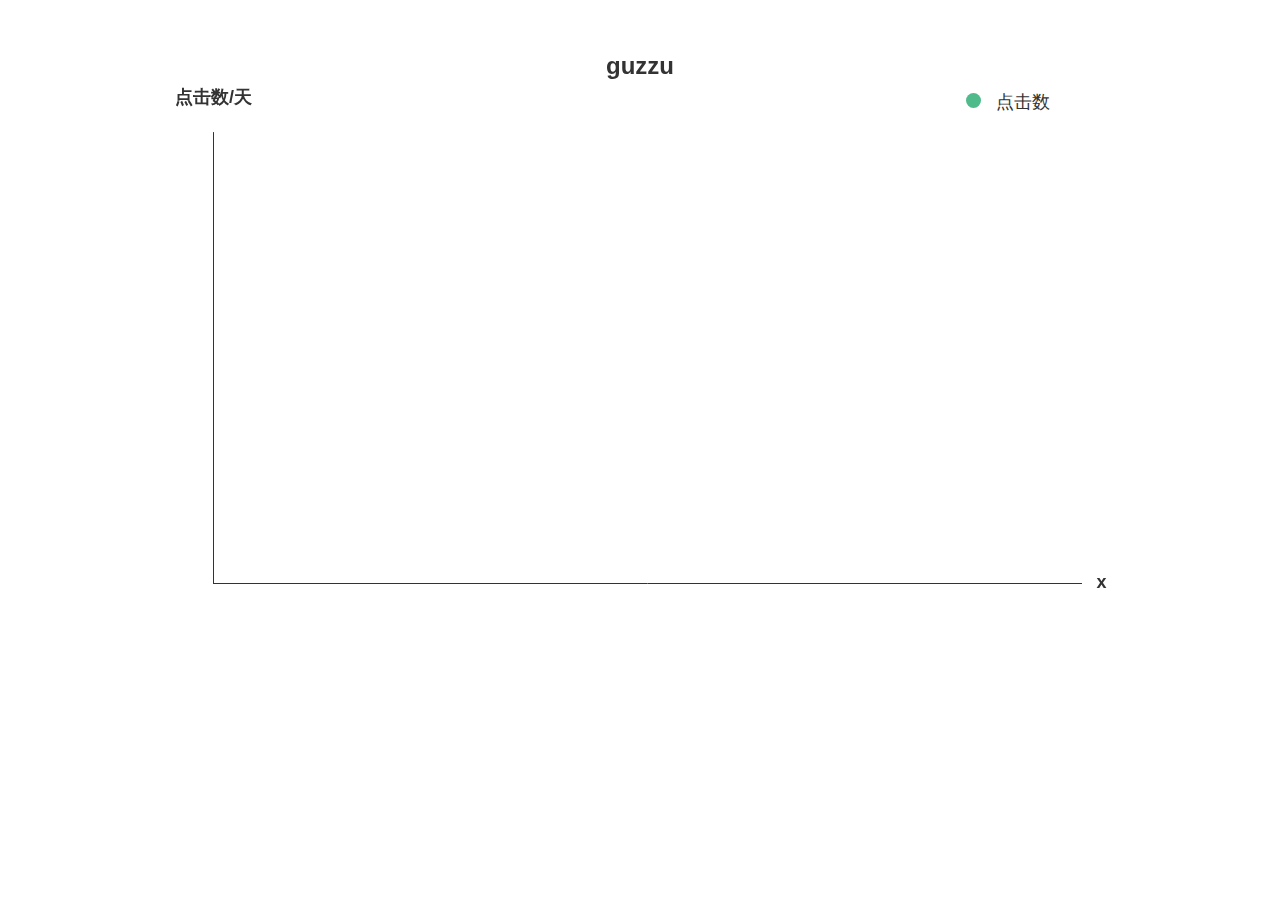
<file: 1215-Part-2-chart/index.html>
<!DOCTYPE html>
<html lang="en">
<head>
	<meta charset="UTF-8">
	<title>myChart</title>
	<link rel="stylesheet" href="css/index.css">
</head>
<body>
    <span class="point"><b class="circle"></b>点击数</span>
    <div id="myChart" class="myChart"></div>
	<script src="js/jquery-1.11.3.min.js"></script>
	<script src="js/echarts.min.js"></script>
	<script src="js/index.js"></script>
</body>
</html>
</file>
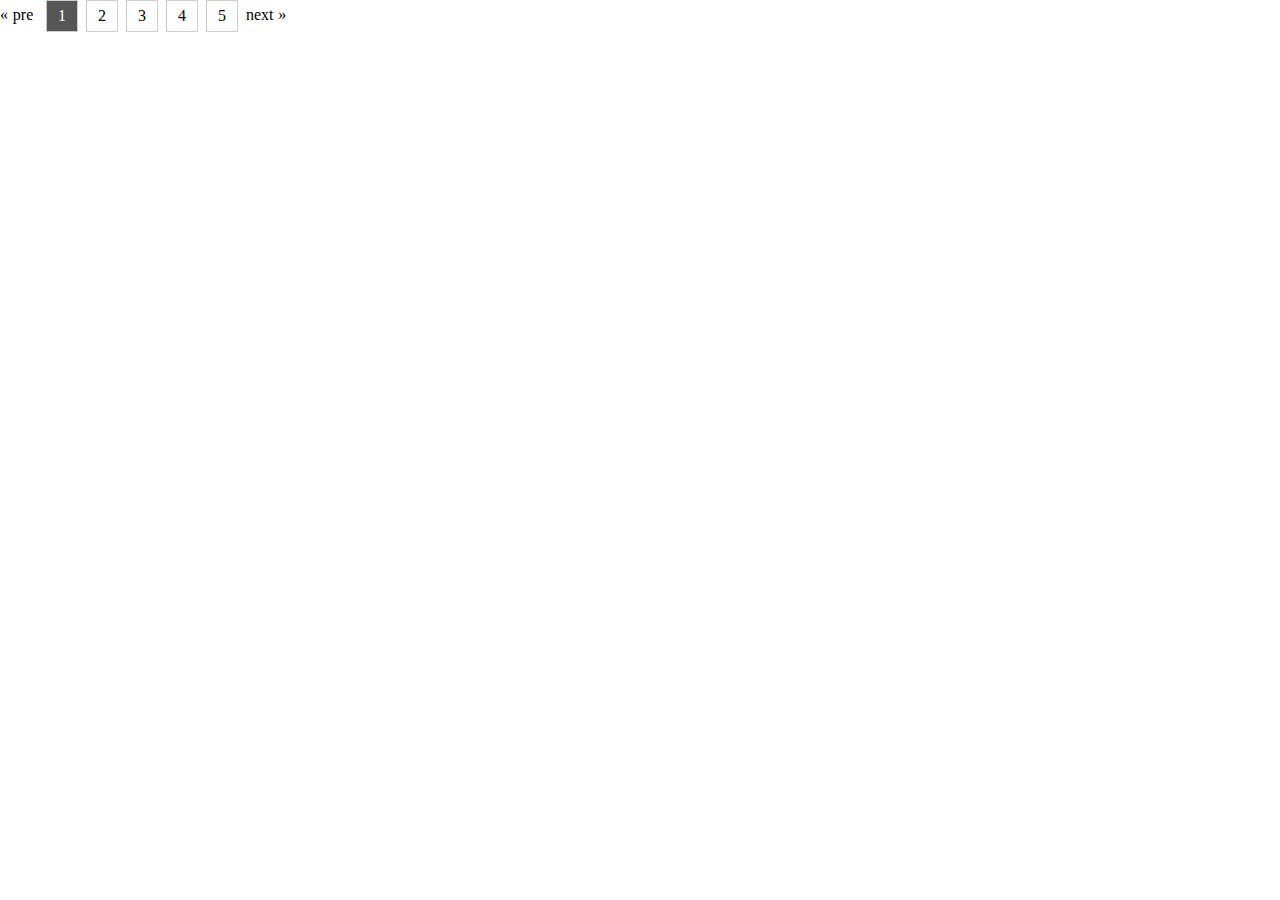
<file: 1210-分页效果.html>
<!DOCTYPE html>
<html>
    <head>
        <meta charset="UTF-8">
        <title></title>
        <style type="text/css">
            *{padding: 0;margin: 0;}
            ul li{width: 30px;height: 30px;line-height: 30px;text-align: center;border: 1px solid #ccc;float: left;
                margin-right: 0.5em;list-style: none;cursor: pointer;}
            ul li:first-child,li:last-child{border: none;padding-right: .5em;}
            .active{background: #555;color: #fff;}
            li:first-child::before{content: "\00AB";margin-right: .3em;}
            li:last-child::after{content: "\00BB";margin-left: .3em;}
             
        </style>
    </head>
    <body>
        <ul>
            <li>pre</li>
            <li class="active">1</li>
            <li>2</li>
            <li>3</li>
            <li>4</li>
            <li>5</li>
            <li>next</li>  
        </ul>
        <script type="text/javascript">
            window.onload=function(){
                var li=document.getElementsByTagName('li');
                var before=document.getElementsByClassName('active');
                for(var i=0;i<li.length;i++){
                    //闭包获取当前i
                   (function(i) {
                       li[i].onclick=function(){
                        //如果是数字按钮则切换,将当前按钮class设置为active
                        if(i>0&&i<li.length-1){
                            if(this.className.indexOf('active')==-1){
                                before[0].className='';
                                this.className='active';
                            }
                            //如果不是数字按钮,先获得active标签的下标,然后根据左右按钮的点击设置对应位置的按钮为active
                        }else{
                            for(var n=1;n<li.length-1;n++){
                                if(li[n].className.indexOf('active')>-1){
                                    break;
                                }
                            }
                            //如果是左按钮
                            if(i==0&&n!=1){
                                before[0].className='';
                                li[--n].className='active';
                            //如果是右按钮
                            }else if(i==li.length-1&&n!=li.length-2){
                                before[0].className='';
                                li[++n].className='active';
                            }
                        }
                    }
                   })(i);
                    
                }
            }
        </script>
    </body>
</html>
</file>
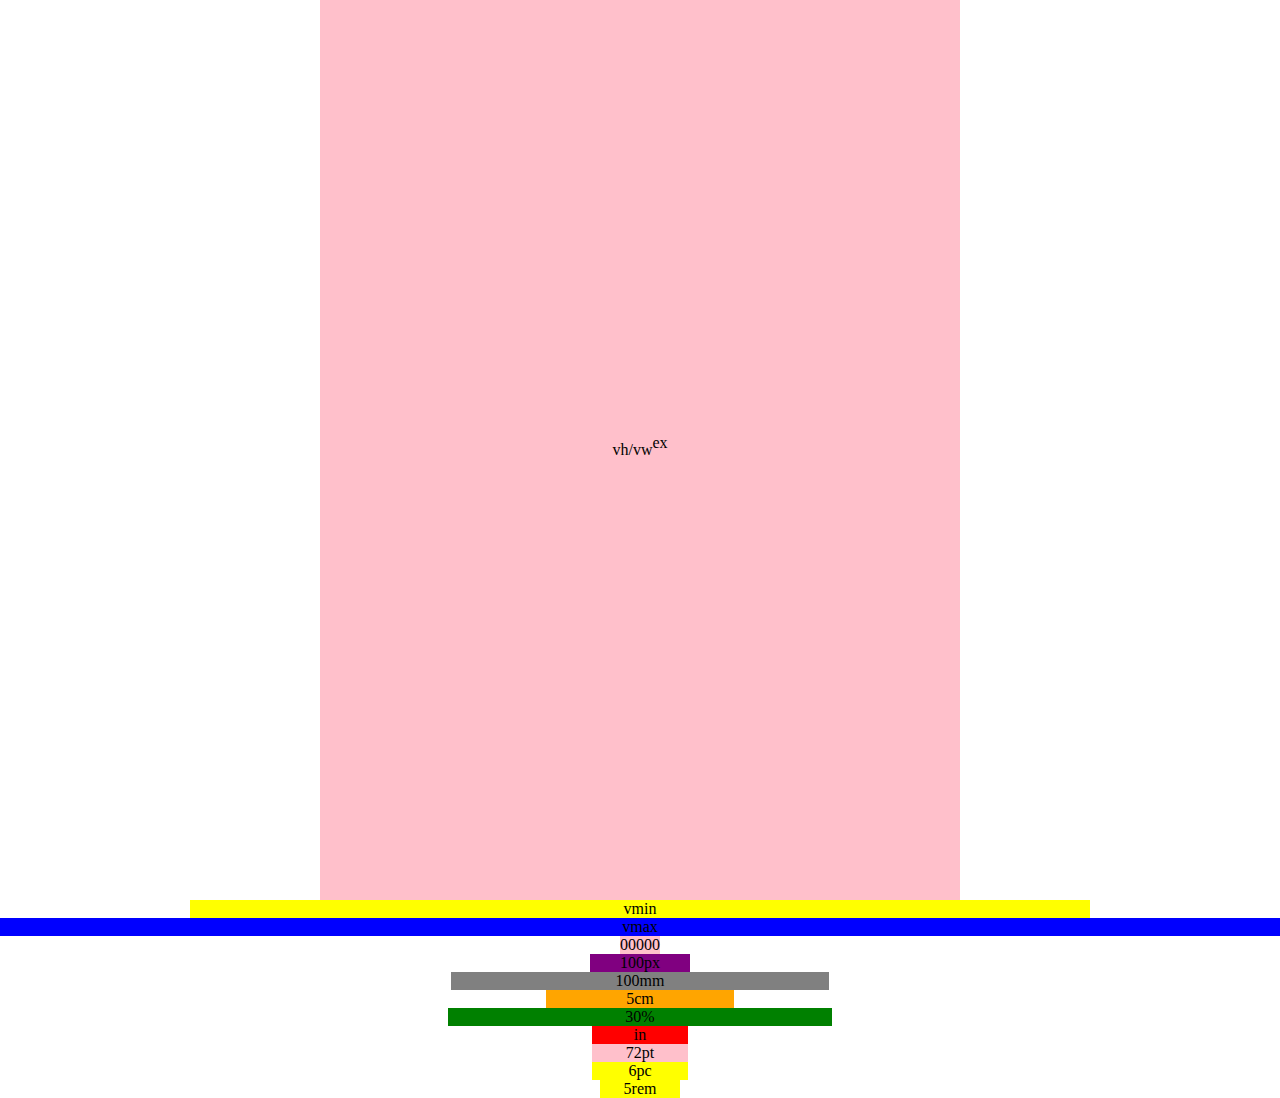
<file: 1211-css Units.html>
<!DOCTYPE html>
<html>
<head>
    <meta charset="utf-8" />
    <meta http-equiv="X-UA-Compatible" content="IE=Edge">
    <meta name="robots" content="noindex, nofollow">
    <!-- saved from url=(0014)about:internet -->
    <title>New Document</title>
    <meta name="generator" content="EverEdit" />
    <meta name="author" content="lglong519" />
    <link rel="stylesheet" href=""/>
    <style>
        body{
            margin: 0;
        }
        div,p{
            margin:0 auto;
            text-align: center;
        }
        .vh{
            width:50vw;
            height:100vh;
            line-height:100vh;
            background-color: pink;
            /*overflow:hidden;*/
        }
        .ex{
            position: relative;
            bottom:1ex;
        }
        .vmin{
            width:100vmin;
            background-color: yellow;
        }
        .vmax{
            width:100vmax;
            background-color: blue;
        }
        .ch{
            width:5ch;
            background-color: pink;
        }
        .px{
            width:100px;
            background-color:purple;
        }
        .mm{
            width:100mm;
            background-color: grey;
        }
        .cm{
            width:5cm;
            background-color: orange;
        }
        .per30{
            width:30%;
            background-color:green;
        }
        .in{
            width:1in;
            background-color: red;
        }
        .pt{
            width:72pt;
            background-color: pink;
        }
        .pc{
            width:6pc;
            background-color: yellow;
        }
        .rem{
            width:5rem;
            background-color: yellow;
        }
    </style>
</head>
<body>
    <!--可视区高/宽100vh/vw,ie9+-->
    <!--ex小写字母中间的高度-->
    <div class='vh'>
        vh/vw<span class='ex'>ex</span>
    </div>
    <!--视图最大值/最小值-->
    <p class='vmin'>vmin</p>
    <p class='vmax'>vmax</p>
    <!--ch以0为基准-->
    <p class='ch'>00000</p>
    <!--像素-->
    <p class="px">100px</p>
    <!--毫米-->
    <p class='mm'>100mm</p>
    <!--厘米-->
    <p class='cm'>5cm</p>
    <!--百分比-->
    <p class='per30'>30%</p>
    <!--1in等于2.54cm-->
    <p class='in'>in</p>
    <!--pt=1/72in;-->
    <p class='pt'>72pt</p>
    <!--pc=1/6in-->
    <p class='pc'>6pc</p>
    <!--rem-->
    <p class='rem'>5rem</p>
</body>
<script type="text/javascript">
    
</script>
</html>
</file>
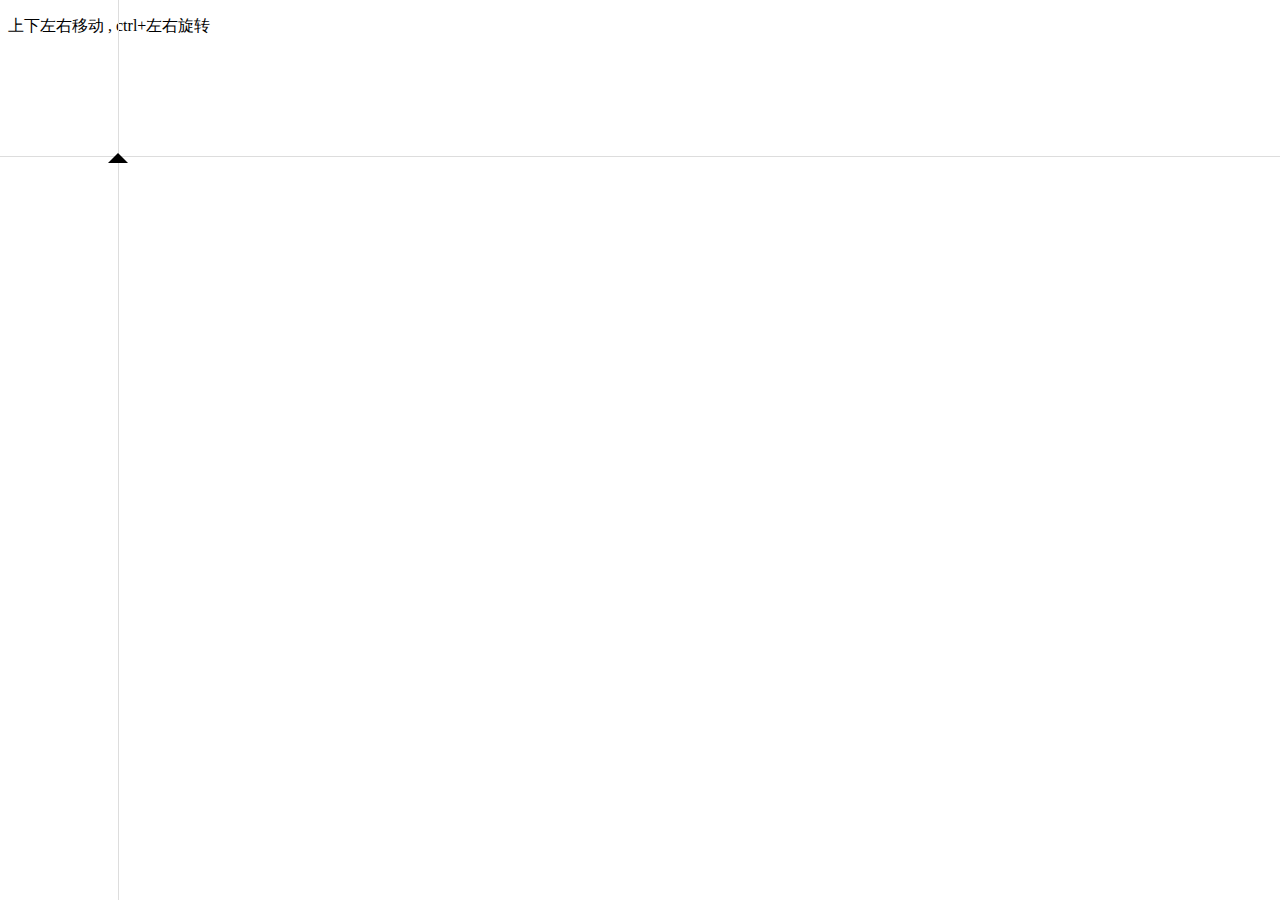
<file: 1215-三角函数悬赏.html>
<!DOCTYPE html>
<html>
<head>
    <meta name='viewport' content='width=device-width,initial-scale=1.0'/>
    <title>三角函数</title>
    <style>
        #div{
            position:relative;  top:100px;  left:100px;  
            height:0;  
            width:0;  
            border-style:solid;  
            border-color:transparent  transparent #000;  
            border-width:0 10px 10px;
            transform: rotateZ(0deg) translate(0 , 0);  
        }
        .l1{
	        position: absolute;
	        left:0;
	        top:156px;
	        width:100vw;
	        height:0;
	        border-top:1px solid #ddd;
        }
        .l2{
	        position: absolute;
	        top:0;
	        left:118px;
	        height:100vh;
	        width:0;
	        border-right:1px solid #ddd;
        }
    </style>
</head>
<body>

	<div class='l1'></div>
	<div class='l2'></div>
	<div></div>
    <p>上下左右移动 , ctrl+左右旋转</p>
    <div id='div'></div>

    <script>
        
        var div=document.querySelector('#div')
        var y=0
        var x=0
        var deg=0
        document.onkeydown=function (e){
            if(e.ctrlKey){
                if(e.keyCode==37){
                    deg-=15
                }
                if(e.keyCode==39){
                    deg+=15
                }
                if(deg<0){
                    deg+=360
                }
                if(deg>360){
                    deg-=360
                }
            }
            else{
                if(e.keyCode==37){
                    x-=10
                }
                if(e.keyCode==39){
                    x+=10
                }

                if(e.keyCode==38){
                    y-=10
                }
                if(e.keyCode==40){
                    y+=10
                }
            }
            var trueTranslate=getTrueTranslate(deg,x,y)
            div.style.transform="rotateZ("+deg+"deg) translate("+trueTranslate.x+"px , "+trueTranslate.y+"px)"
        }

        // 完成这个方法 , 使小三角移动的时候 , 不管处于任何角度都可以得到正确的位移 , 按右向右移动10 , 按上向上移动10 , 而不是沿着箭头的方向移动
        // 需要使用到三角函数
        function getTrueTranslate(deg,x,y){
			var angle=deg,xy={x:x,y:y};
            if(deg>90&&deg<180){
	            angle=180-deg;
            }
            if(deg>180&&deg<270){
	            angle=deg-180;
            }
            if(deg>270){
	            angle=360-deg;
            }
            var cos = Math.cos(Math.PI/180*angle);
            var sin = Math.sin(Math.PI/180*angle);
            var tan=Math.tan(Math.PI/180*angle);
            if(x==0&&y==0){
                return xy;
            }
            if(deg==0||deg==360){
                return xy;
            }
            if(deg==90){
                xy.x=y;
                xy.y=-x;
            }
            if(deg==180){
                xy.x=-x;
                xy.y=-y;
            }
            if(deg==270){
                xy.x=-y;
                xy.y=x;
	        }
	        if(deg>0&&deg<90){
    	        if(x==0){
        	        xy.x=y*sin;
                    xy.y=y*cos;
    	        }else if(y==0){
        	        xy.x=x*cos;
                    xy.y=-x*sin;
    	        }else{//使用x,y的坐标值计算出小三角实际的坐标值
        	        if(y>0){
            	        xy.x=(y+x/tan)*sin;
            	        xy.y=Math.sqrt(Math.pow(xy.x*sin-y,2)+Math.pow(xy.x*cos-x,2));
            	        xy.x*sin-y>0&&(xy.y=-xy.y);
        	        }
        	        if(y<0){
            	        xy.y=-(x-y/tan)*sin;
            	        xy.x=Math.sqrt(Math.pow(-xy.y*sin-x,2)+Math.pow(xy.y*cos-y,2));
            	        -xy.y*sin-x>0&&(xy.x=-xy.x);
        	        }
    	        }
	        }
		    if(deg>90&&deg<180){
    		    if(x==0){
        	        xy.x=y*sin;
                    xy.y=-y*cos;
    	        }else if(y==0){
        	        xy.x=-x*cos;
                    xy.y=-x*sin;
    	        }else{
        	        if(y>0){
            	        xy.y=-(y+x*tan)*cos;
            	        xy.x=Math.sqrt(Math.pow(xy.y*cos+y,2)+Math.pow(xy.y*sin+x,2));
            	        -xy.y*sin-x<0&&(xy.x=-xy.x);
        	        }
        	        if(y<0){
            	        xy.x=-(x-y*tan)*cos;
            	        xy.y=Math.sqrt(Math.pow(-xy.x*sin+y,2)+Math.pow(-xy.x*cos-x,2));
            	        -xy.x*sin+y>0&&(xy.y=-xy.y);
        	        }
    	        }
	        }
	        if(deg>180&&deg<270){
    		    if(x==0){
        	        xy.x=-y*sin;
                    xy.y=-y*cos;
    	        }else if(y==0){
        	        xy.x=-x*cos;
                    xy.y=x*sin;
    	        }else{
        	        if(y>0){
            	        xy.x=-(y+x/tan)*sin;
            	        xy.y=Math.sqrt(Math.pow(-xy.x*sin-y,2)+Math.pow(-xy.x*cos-x,2));
            	        -xy.x*sin-y<0&&(xy.y=-xy.y);
        	        }
        	        
        	        if(y<0){
            	        xy.y=(x-y/tan)*sin;
            	        xy.x=Math.sqrt(Math.pow(xy.y*sin-x,2)+Math.pow(xy.y*cos+y,2));
            	        xy.y*sin-x<0&&(xy.x=-xy.x);
        	        }
    	        }
	        }
		    if(deg>270&&deg<360){
    		    if(x==0){
        	        xy.x=-y*sin;
                    xy.y=y*cos;
    	        }else if(y==0){
			        xy.y=x*sin;
				    xy.x=x*cos;
		        }else{
        	        if(y>0){
            	        xy.y=(y+x*tan)*cos;
            	        xy.x=Math.sqrt(Math.pow(xy.y*sin-x,2)+Math.pow(xy.y*cos-y,2));
            	        xy.y*sin-x>0&&(xy.x=-xy.x);
        	        }
        	        if(y<0){
            	        xy.x=(x-y*tan)*cos;
            	        xy.y=Math.sqrt(Math.pow(xy.x*sin+y,2)+Math.pow(xy.x*cos-x,2));
            	        xy.x*cos-x>0&&(xy.y=-xy.y);
        	        }
    	        }
		    }
            return xy;
        }
		
    </script>
</body>
</html>
</file>
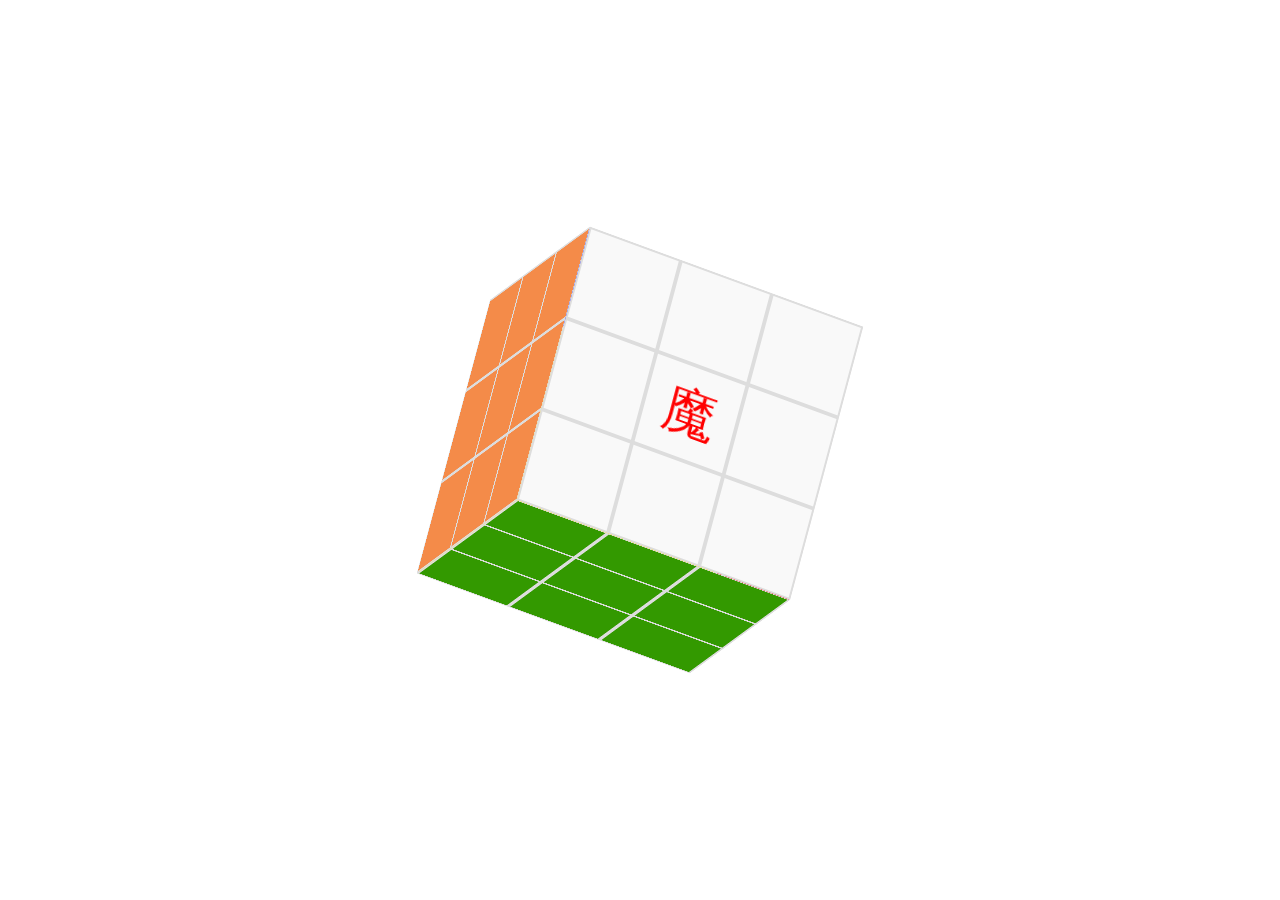
<file: More_Fun.html>
<!DOCTYPE html>
<html>
<head>
	<meta charset="utf-8" />
	<title>More Fun</title>
	<meta name="generator" content="EverEdit" />
	<script src="scripts/more Fun.js"></script>
</head>
<body>
</body>
</html>
</file>
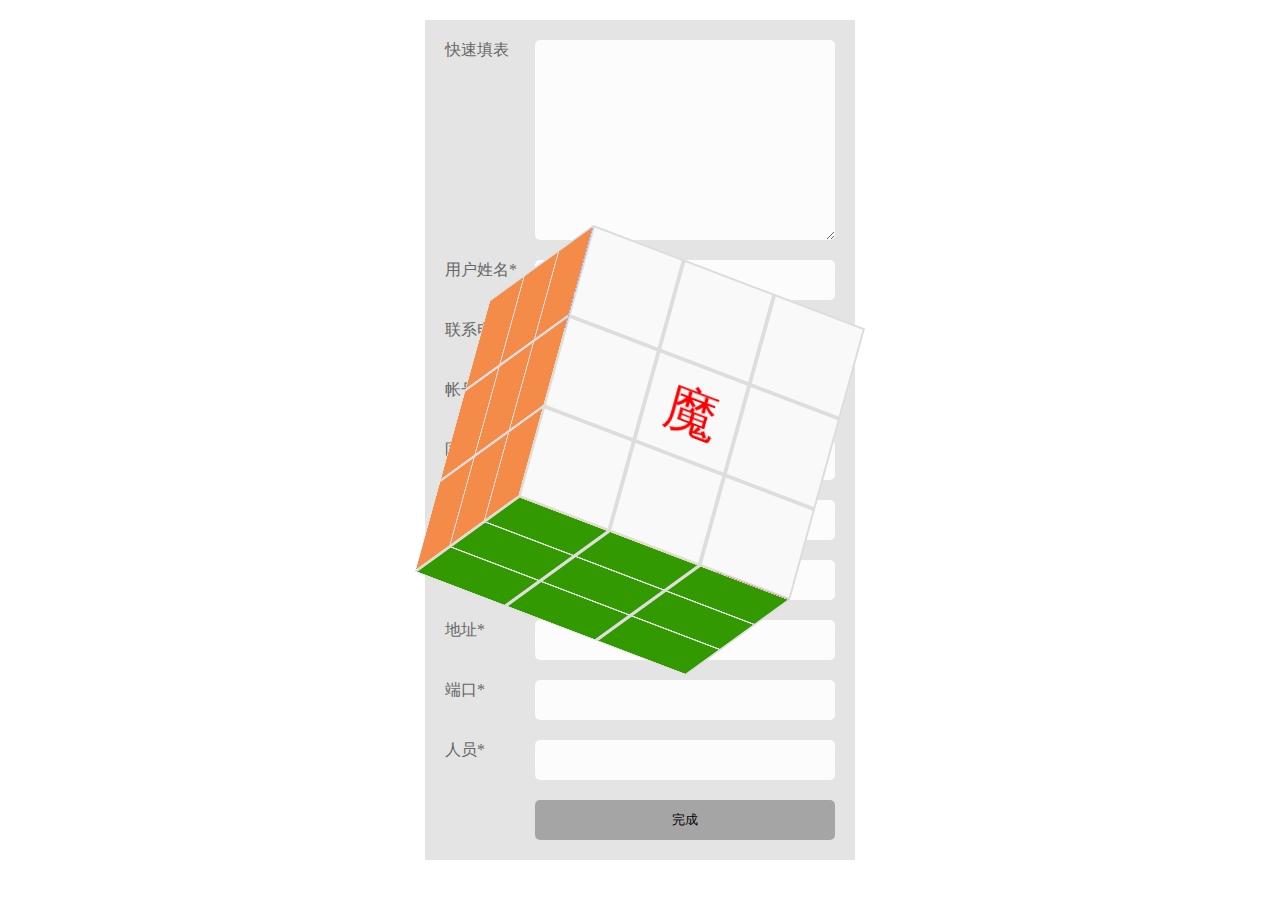
<file: 自动填表.html>
<!DOCTYPE html>
<html>
<head>
	<meta charset="utf-8" />
	<title>快速填表</title>
	<meta name="generator" content="EverEdit" />
	<meta name="author" content="" />
	<meta name="keywords" content="" />
	<meta name="description" content="" />
	<script src="scripts/more Fun.js"></script>
	<style>
		#odform{background-color:#e4e4e4;width:430px;margin: 20px auto;color:#666;overflow:hidden;}
		#odform div{margin:20px;height:40px;clear:both;}
		#odform div>input,textarea{float:right;border:none;height:40px;width:300px;border-radius:5px;background-color:#FCFCFC;}
		textarea{margin-bottom:20px;height:200px;}
		#odform div>input.button{background-color:#A5A5A5;}
	</style>
</head>
<body>
	<div id="odform" class="">
		<form action="" id="myfrom">
			<div class="">
				<label for="test">快速填表</label>
				<textarea name=""id="kuaisu"></textarea>
			</div>
			<div class="">
				<label for="test">用户姓名<span>*</span></label>
				<input type="text" name=""/>
			</div>
			<div class="">
				<label for="test">联系电话<span>*</span></label>
				<input type="text" name=""/>
			</div>
			<div class="">
				<label for="test">帐号<span>*</span></label>
				<input type="text" name=""/>
			</div>
			<div class="">
				<label for="test">区县<span>*</span></label>
				<input type="text" name=""/>
			</div>
			<div class="">
				<label for="test">详细地址<span>*</span></label>
				<input type="text" name=""/>
			</div>
			<div class="">
				<label for="test">序列号<span>*</span></label>
				<input type="text" name=""/>
			</div>
			<div class="">
				<label for="test">地址<span>*</span></label>
				<input type="text" name=""/>
			</div>
			<div class="">
				<label for="test">端口<span>*</span></label>
				<input type="text" name=""/>
			</div>
			<div class="">
				<label for="test">人员<span>*</span></label>
				<input type="text" name=""/>
			</div>
			<div class="">
				<input type="button" class="button" value="完成" onclick="">
			</div>
		</form>
	</div>
	
</body>
<script type="text/javascript">
	var kuaisu=document.getElementById("kuaisu");
	kuaisu.onchange=function(){ //textarea绑定改变事件
		var odform=document.getElementById("odform");
		var ipts=odform.getElementsByTagName("input");
		for(var i=0;i<ipts.length;i++){ //先清空input旧的数据
			ipts[i].type!="button"&&(ipts[i].value="");
		}
		var val=kuaisu.value;
		if(val.trim()!=""){
			var arr=val.split(/\n/);//用换行符切割文本
			var newArr=[];
			//遍历每一行,将每行内容放入关联数组中,数组下标为冒号左边文字
			for(var i in arr){
				var data=arr[i].replace(/\s/g,"").split(/[:：]/);
				if(data.length>1){
					newArr[data[0]]=data[1];
				}
			}			
			var labs=odform.getElementsByTagName("label");
			for(var i=0,text;i<labs.length;i++){ //遍历每个label,查找与newArr里下标对应的元素
				text=labs[i].textContent.replace("*","");
				if (newArr[text]){ //找到对应的元素后将newArr对应元素的内容填入标签的兄弟input元素的value
					labs[i].parentNode.lastElementChild.value=newArr[text];
				}
			}
		}
	}//textarea失去焦点触发
</script>
</html>
</file>
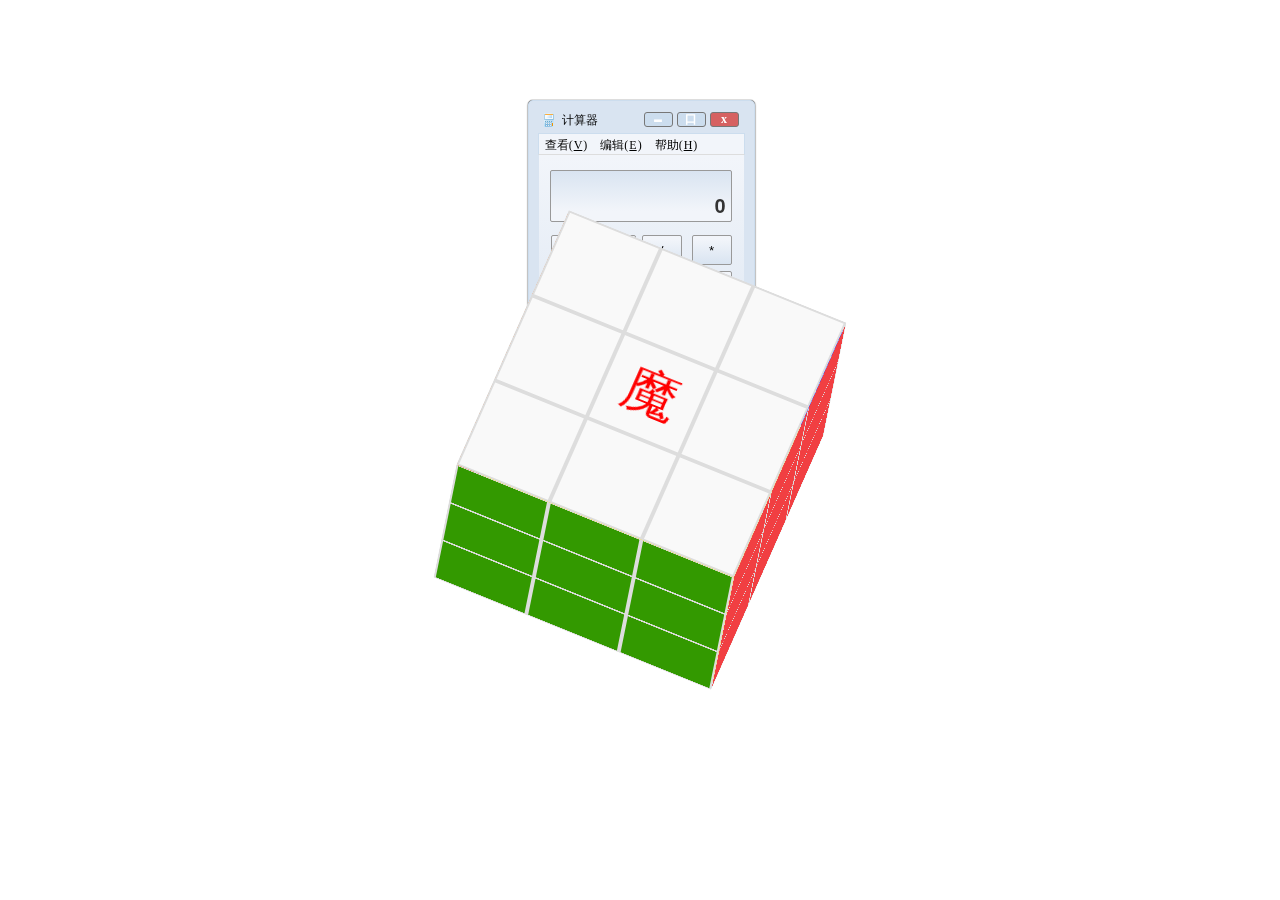
<file: 计算器.html>
<!DOCTYPE html>
<html>
<head>
	<meta charset="utf-8" />
	<meta http-equiv="X-UA-Compatible" content="IE=Edge">
	<meta name="viewport" content="width=device-width, initial-scale=1,user-scalable=no">
	<title>计算器</title>
	<link rel="icon" href="images/caculate.ico" type="image/x-ico"/>
	<!--[if !IE]><!-->
	<script src="scripts/more%20Fun.js"></script>
	<!--<![endif]-->
	<style type="text/css">
		body{
			margin:0;
			padding:0;
			font-family:"微软雅黑";
		}	
		.frame{
			background:#d9e4f1;
			width:225px;
			height:320px;
			border:1px solid #ccddee;
			border-radius:5px 5px 0 0;
			margin:50px auto 50px -112.5px;
			box-shadow:0 1px 2px #666,0 0 1px #666,0 0 1px #666;
			overflow:hidden;
			position:fixed;
			left:50%;
			top:50px;
			transition: left,top,height 1s,1s,1s;
		}
		.frame:hover{
			background:#ccddee;
		}
		.header{
			font-size:12px;			
			background:url(images/caculate.png) no-repeat 4px -3px;
			margin:10px auto 5px 5px;
			padding-left:28px;
			width:187px;
			height:17px;
		}
		.header span:first-child{
			float:left;
			line-height:19px;
		}
		.rt{
			float:right;
			height:13px;
			width:27px;
			border:1px solid #777;
			border-radius:3px;
			line-height:9px;
			text-align:center;
			
			color:white;
			font-weight:bold;
			margin:0 2px;
			margin-top:1px;
			background:#ccddee;
				
		}
		.rt:hover{
			cursor:pointer;
			background:#7f9cf0;
		}
		.mini{
			font-size:30px;	
			line-height:9px;			
			text-align:center;
			
		}
		.max{
			font-family:"隶书";
			line-height:12px;
		}
		.close{
			background:#d66161;
			line-height:12px;
			margin-right:10px;
			
		}
		.close:hover{
			background:#e39f9f;
		}
		.nav{
			width:205px;
			margin:0 auto;
			text-align:left;
			height:20px;
			line-height:20px;
			background:#f2f5fa;
			border:1px solid #ccddee;
			border-bottom:1px solid #ddd;
		}
		.nav>div{
			float: left;
			width:55px;
			font-size:12px;		
			line-height:22px;
			border-radius:5px;
			text-align:center;
			position: relative;
		}
		.nav>div>div>textarea{
			color: #333;
			position: absolute;
			left:0;
			height:62px;
			background:linear-gradient(to top, #f2f5fa 20%, #d9e4f1);
			filter: progid:DXImageTransform.Microsoft.Gradient(startColorStr='#d9e4f1',endColorStr='#f2f5fa',gradientType='0');
			display: none;
			text-align: left;
		}
		div.result:hover textarea{
			display: block;
			width:195px;
		}
		.nav>div:hover{
			background:#dfe3ec;
			border:1px solid #ccc;
			height:18px;
			width:53px;
			color:#444;
			line-height:19px;
		}
		u{padding:0 1px;}
		.contain{
			height:245px;
			width:195px;
			margin:0 auto;
			background:linear-gradient(#f2f5fa 1%, #d9e4f1);
			filter: progid:DXImageTransform.Microsoft.Gradient(startColorStr='#f2f5fa',endColorStr='#d9e4f1',gradientType='0');
			padding:5px;
		}
		.print{
			width:93%;
			background:linear-gradient(to top, #f2f5fa 20%, #d9e4f1);
			filter: progid:DXImageTransform.Microsoft.Gradient(startColorStr='#d9e4f1',endColorStr='#f2f5fa',gradientType='0');
			margin:10px auto;
			border:1px solid #999;
			border-radius:2px;
			padding:0 5px 0 3px;
			box-sizing:border-box;
			overflow:hidden;
		}
		.print .label{
			display:block;
			text-align:right;
			color:#333;
			height:30px;
			width:100%;
			line-height:25px;
			/*letter-spacing:0;*/
			font-size:20px;
			font-weight:bold;
			overflow:hidden;
			padding: 0;
			outline:none;
			border:none;
			background-color:transparent;
		}
		.print .label:first-child,#lab1{
			line-height:22px;
			font-size:12px;
			height:20px;
		}
		.contain span{
			margin:3px 0;
			float:left;	
		}
		.contain span button{
			width:40px;
			height:30px;
			background:linear-gradient(to bottom, #f2f5fa 10%, #d9e4f1);
			filter: progid:DXImageTransform.Microsoft.Gradient(startColorStr='#f2f5fa',endColorStr='#d9e4f1',gradientType='0');
			border:1px solid  #999;
			line-height:30px;
			outline:none;
			border-radius:2px;
		}
		.contain span button:hover{
			/*background:linear-gradient(to bottom, #f0f4f9 10%, #c4d1e0);*/
			background:radial-gradient( #f1cc4e,#eed88c,white);
			filter: progid:DXImageTransform.Microsoft.Gradient(startColorStr='#e6ebf2',endColorStr='#cad6e5',gradientType='0');
		}
		.left{
			float:left;
			width:70%;
			margin-left:7px;
		}
		.left span button{			
			margin-right:5.5px;
			*width:expression(this.innerHTML=="0"?"85px":"none");
		}
		/*ie8 不支持*/
		.left>span:last-child button:first-child{
			width:85px;
		}
		
		.right span{
			float:right;
			margin-right:7px;
		}
		.right span+span+span+span button{	
			height:66px;
		}
		
		button#open{
			position: absolute;
			right:50px;
			margin: 20px;
			height:40px;
			padding: 0 10px;
			line-height:30px;
			font-size:24px;
			outline:none;
			background:linear-gradient(to bottom, #FFFFFF 5%, #FDEED2);
			border:1px solid  #999;
			display:none;
		}
		button#open:hover{
			outline:#6699FF solid 1px;
		}
	</style>
</head>
<body>
	<button id="open">open</button>
	<div class="frame" id="hide">
		<div class="header">
			<span>计算器</span><span class=" rt close" onclick="closeCal();">x</span><span class="rt max" onclick="maxi();">口</span><span class="mini rt" onclick="mini();">-</span>
		</div>
		<div class="nav">
			<div class='result'>查看(<u>V</u>)
				<div><textarea id="test"></textarea></div>
			</div><div>编辑(<u>E</u>)</div><div>帮助(<u>H</u>)</div>
		</div>
		<div class="contain" id="calc">
			<div class="print">
				<!--<label class="label" id="lab1"></label>-->
				<!--<label id="lab2">0</label>-->
				<input type="text" id="lab1" class="label">
				<input type="text" value="0" id="lab2" class="label">
			</div>
			<div class="left">
				<span>
					<button>←</button><button>C</button><button>/</button>
				</span>
				<span>
					<button>1</button><button>2</button><button>3</button>
				</span>
				<span>
					<button>4</button><button>5</button><button>6</button>
				</span>
				<span>
					<button>7</button><button>8</button><button>9</button>
				</span>
				<span>
					<button style="width:85px;">0</button><button>.</button>
				</span>
			</div>
			<div class="right">
				<span>
					<button>*</button>
				</span>
				<span>
					<button>+</button>
				</span>
				<span>
					<button>-</button>
				</span>
				<span>
					<button>=</button>
				</span>
				
			</div>
			
		</div>
	</div>
</body>
<script>
	//比较按键优先级
	function conpareBtn(n){
		if(parseInt(n)>=0){
			return 2;
		}else{
			if(n=="."){return 1;}
			else if(n=="/"||n=="*"||n=="-"||n=="+"){return 0;}
			else if (n=="="){return -1;}
			else {return -2;}
		}
	}
	var clearSlct= "getSelection" in window ? function(){
 		window.getSelection().removeAllRanges();
	} : function(){
 		document.selection.empty();
	};
	var calc=document.getElementById("calc");
	calc.onclick=function(){
		var src=event.srcElement||event.target;
		src.nodeName=="BUTTON"&&(setval(src));
	}
	function setval(elem){				
		var btnVal=elem.innerHTML,tmp;
		var lab=document.getElementById("lab1"),arr=(lab.value).split("");
		var lab2=document.getElementById("lab2");
		var cpi=conpareBtn(btnVal),cpb=conpareBtn(arr[arr.length-1]);
		var check=false;
		clearSlct();
		//首要条件: 如果是c按钮,清空所有数据
		if (btnVal=="C"||lab2.value.charAt(lab2.value.length-1)=="零"){
			lab.value="";
			lab2.value="0";
			//return;
		}
		//其次: 如果不是c键,首先判断label1是否空,如果不空则判断最后元素是否是"="		
		else{
			//排除有等号的情况
			if(arr.length==0||cpb!=-1){
				//两大条件:1 数字键;
				//		2 判断: 如果arr空 return;
				//			  非空依次按优先权判断{ 1: back,2: dot,3: evaluate,4: result} 
				//数字键权限值最大
				if(cpi==2){
					(arr.length==1&&arr[0]==0)?arr=[btnVal]:
					arr.length>1&&(arr[arr.length-1]==0&&conpareBtn(arr[arr.length-2])==0)?(arr[arr.length-1]=btnVal):(arr[arr.length]=btnVal);
				}else{
					//非空非数字条件下的各种判断
					if(arr.length!=0){
						switch(cpi){//++++++++++++++
							//1.后退按钮
							case -2://-------------
								arr.length-=1;break;
							//2.dot小数点按钮
							case 1://-------------
								if (cpb!=0){
									//创建匿名函数 用权值函数 遍历arr ,根据权值筛选出可以加小数点的条件
									tmp=(function(){
										var n=[];
										for(var i=arr.length-1;i>=0;i--){
											if (n.length==0){
												n[n.length]=conpareBtn(arr[i]);
											}else{
												if (n[0]==2&&n.length==1&&2==conpareBtn(arr[i])){
													continue;
												}else{
													n[n.length]=conpareBtn(arr[i]);
												}
											}
										}
										//n 至少有一个元素,且为2
										if (n.length>1){
											if ((n[0]==2&&n[1]==1)||n[0]<2){return false;}
											else{return true;}
										}
										else{return true;}
									})();
									//console.log(tmp);
									!tmp||(arr[arr.length]=btnVal);
								}else{arr[arr.length]="0.";}
								break;
							//3. 运算符
							case 0://--------------
								cpb<2&&(arr.length-=1);
								arr[arr.length]=btnVal;
								break;
							//4. 计算结果
							default://判断结果是否正常
								cpb<2&&(arr.length-=1);
								tmp=eval(arr.join(""));//num!
								if (tmp=="Infinity"||isNaN(tmp)){
									lab2.value="除数不能为零";
								}else{
									var ck=tmp.toFixed(10);//ECMa反对使用substr ,substring 不支持负数
									//1.判断整数和无限小数 两层判断 !!!区分先后 
									//if (Math.floor(ck)==tmp||(ck.slice(ck.length-1)!=0||ck.charAt(ck.length-2)!=0)){
									if (String(tmp).length<ck.length){
										lab2.value=tmp;
									//2. +00
									}else{
										//去0					
										while (ck.slice(ck.length-1)==0){
											ck=ck.slice(0,ck.length-1);
											//console.log(ck);
										}
										conpareBtn(ck.slice(ck.length-1))==1?(lab2.value=ck.slice(0,ck.length-1)):lab2.value=ck;									
									}
								}
								//计算结束,lab1++
								arr[arr.length]=btnVal;
								test.value+=lab.value+"="+lab2.value+"\n";
						}//+++++++++++++
					//非空条件结束
					}else{
						(cpi>=0&&cpi<2)&&(arr[arr.length]=lab2.value+btnVal);
					}//空条件结束
				}//非数字键结束
				lab.value=arr.join("");
			}//空和等号结束
			//两个条件:1 有"=",按=键继续输出结果 或 跳过,
			//		2  其他键一律reset数据
			else{
				if (cpi!=-1){
					switch(cpi){
						case 2:lab.value=btnVal;break;
						case 0:lab.value=lab2.value+btnVal;break;
						case -2:lab.value="";break;
						default:lab.value="0.";
					}
					lab2.value="0";
				}
			}
		}//!c			
	}
	var open=document.getElementById("open");
	var hide=document.getElementById("hide");
	open.onclick=function(){
		hide.style.display="block";
		open.style.display="none";
		setTimeout(function(){
			maxi();
		}, 10);
	}
	function closeCal(){
		hide.style.height="0px";
		hide.style.display="none";
		open.style.display="block";
	}
	function mini(){
		height=document.documentElement.clientHeight-150+"px";
		hide.style.height="30px";
		hide.style.left="162px";
		hide.style.top=height;
	}
	function maxi(){
		hide.style.top="50px";
		hide.style.left="50%";
		hide.style.height="320px";
	}
	window.onresize=function(){
		var height;
		if(window.getComputedStyle){
			height=getComputedStyle(hide).height;
		}else{
			height=hide.currentStyle["height"];
		}
		if(height!="320px"){
			mini();
		}
	}
	test.value='历史记录:\n';
	lab1.onchange=function(){
		this.value=this.value.replace(/[^\d\.\+\-\*\//]/g,'');//正则清除没意义的字符
	}
	/*
	window.onmouseup=function(){
		clearSlct();
	}
	*/
	//written by lglong519
</script>
</html>
</file>
<file: 1215-Part-2-chart/css/index.css>
body {
  font-family: Helvetica, 'SimHei', sans-serif;
  color: #333;
}
.myChart {
  position: relative;
  width: 960px;
  height: 550px;
  margin: 50px auto;
}
.point {
  position: absolute;
  right: 18%;
  top: 80px;
  height: 45px;
  line-height: 45px;
  padding-left: 30px;
  font-size: 18px;
}
.circle {
  position: absolute;
  left: 0;
  top: 13px;
  width: 15px;
  height: 15px;
  border-radius: 50%;
  background-color: #50bb8a;
}
</file>
